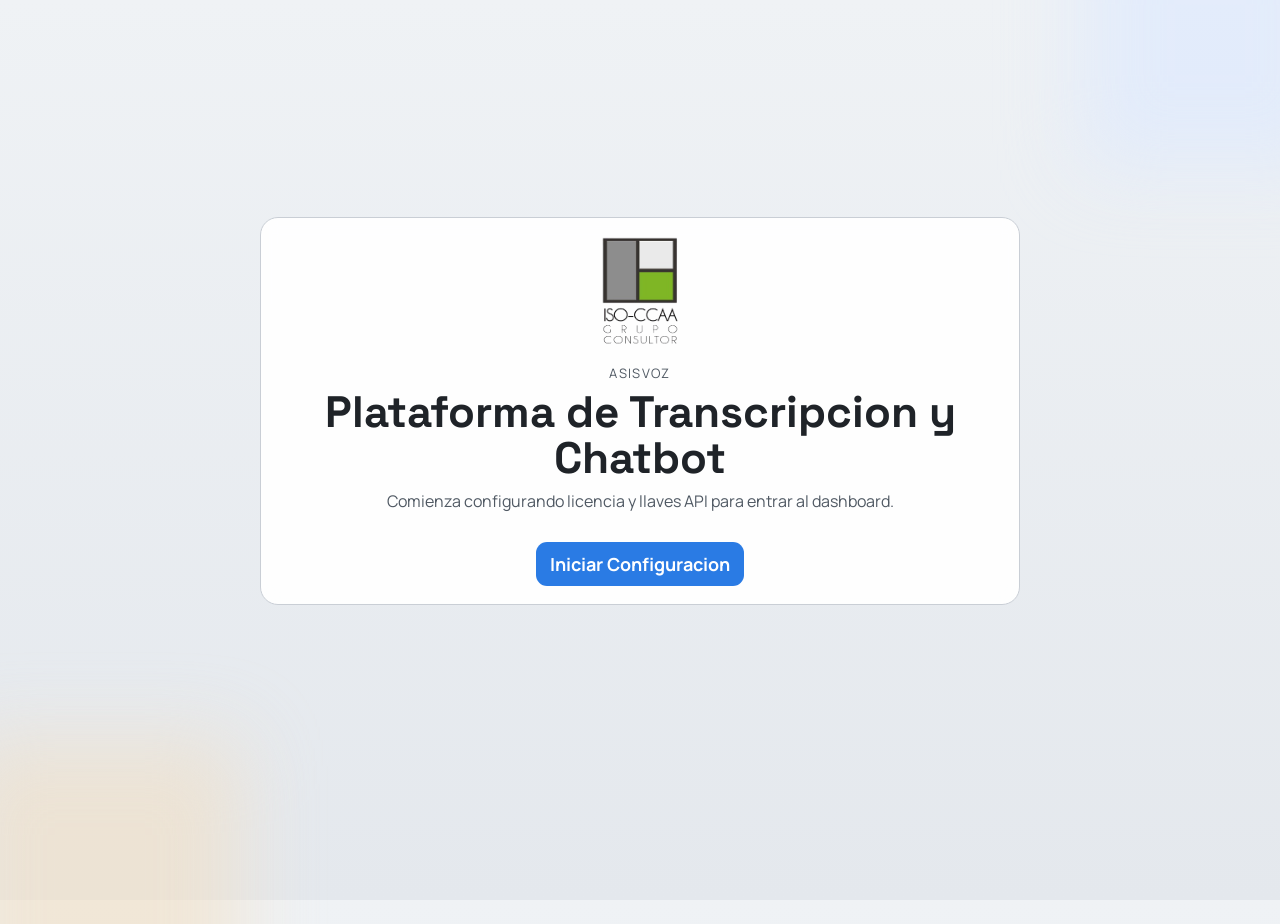
<file: web/index.html>
<!doctype html>
<html lang="es">
<head>
  <meta charset="utf-8">
  <meta name="viewport" content="width=device-width, initial-scale=1">
  <title>AsisVoz - Inicio</title>
  <link rel="icon" type="image/x-icon" href="../media/logo.ico">
  <link rel="preconnect" href="https://fonts.googleapis.com">
  <link rel="preconnect" href="https://fonts.gstatic.com" crossorigin>
  <link href="https://fonts.googleapis.com/css2?family=Manrope:wght@400;600;700;800&family=Space+Grotesk:wght@500;700&display=swap" rel="stylesheet">
  <link rel="stylesheet" href="./styles.css">
</head>
<body>
  <div class="bg-shape bg-a"></div>
  <div class="bg-shape bg-b"></div>

  <main class="app landing-wrap">
    <section class="card landing-card">
      <img class="landing-logo" src="../media/icono.png" alt="AsisVoz logo">
      <p class="tag">AsisVoz</p>
      <h1>Plataforma de Transcripcion y Chatbot</h1>
      <p class="sub">Comienza configurando licencia y llaves API para entrar al dashboard.</p>
      <a class="btn-link big-btn" href="./configurar.html">Iniciar Configuracion</a>
    </section>
  </main>
</body>
</html>
</file>
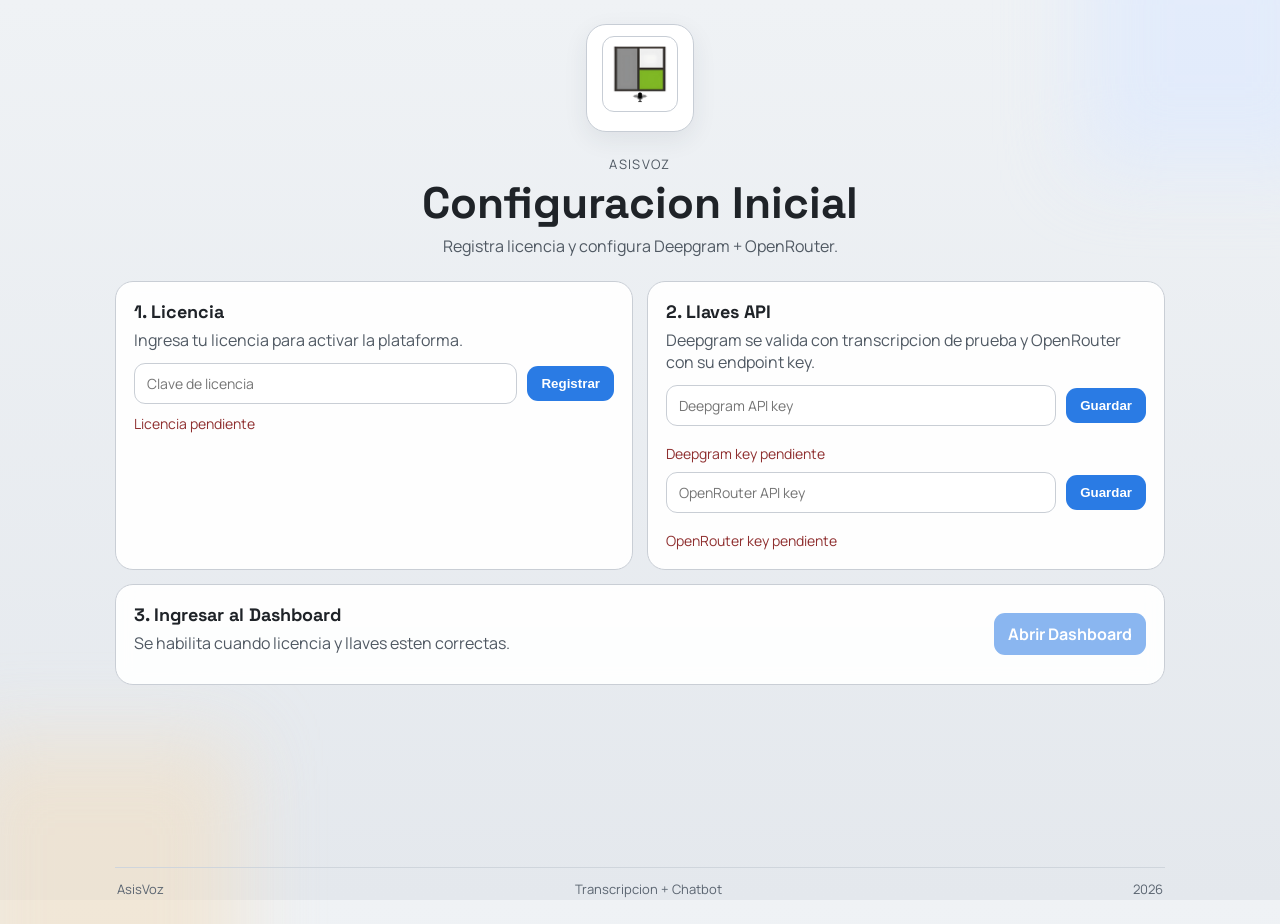
<file: web/chatbot.html>
<!doctype html>
<html lang="es">
<head>
  <meta charset="utf-8">
  <meta name="viewport" content="width=device-width, initial-scale=1">
  <title>AsisVoz - Chatbot</title>
  <link rel="icon" type="image/x-icon" href="../media/logo.ico">
  <link rel="preconnect" href="https://fonts.googleapis.com">
  <link rel="preconnect" href="https://fonts.gstatic.com" crossorigin>
  <link href="https://fonts.googleapis.com/css2?family=Manrope:wght@400;600;700;800&family=Space+Grotesk:wght@500;700&display=swap" rel="stylesheet">
  <link rel="stylesheet" href="./styles.css">
</head>
<body>
  <div class="bg-shape bg-a"></div>
  <div class="bg-shape bg-b"></div>

  <main class="app">
    <nav class="top-nav">
      <button type="button" class="ghost" onclick="history.back()">Atras</button>
      <a href="./configurar.html">Configuracion</a>
      <a href="./dashboard.html">Dashboard</a>
      <a href="./transcripcion.html">Transcripcion</a>
      <a href="./chatbot.html" class="active">Chatbot</a>
    </nav>

    <section class="hero">
      <img class="hero-logo" src="../media/icono.png" alt="AsisVoz logo">
      <p class="tag">AsisVoz</p>
      <h1>Modulo de Chatbot</h1>
      <p class="sub">OpenRouter desde frontend con tu llave local.</p>
    </section>

    <section class="grid">
      <article class="card card-wide">
        <div class="row-between">
          <h2>Conversacion</h2>
          <div class="field-row small">
            <input id="modelInput" type="text" value="openai/gpt-4o-mini" placeholder="Modelo OpenRouter">
            <button id="clearChatBtn" class="ghost">Limpiar chat</button>
          </div>
        </div>
        <div id="chatBox" class="chat-box"></div>
        <div class="field-row">
          <input id="chatInput" type="text" placeholder="Escribe un mensaje">
          <button id="sendBtn">Enviar</button>
        </div>
        <p id="chatStatus" class="status"></p>
      </article>
    </section>
  </main>

  <script src="./js/common.js"></script>
  <script src="./js/chatbot.js"></script>
</body>
</html>
</file>
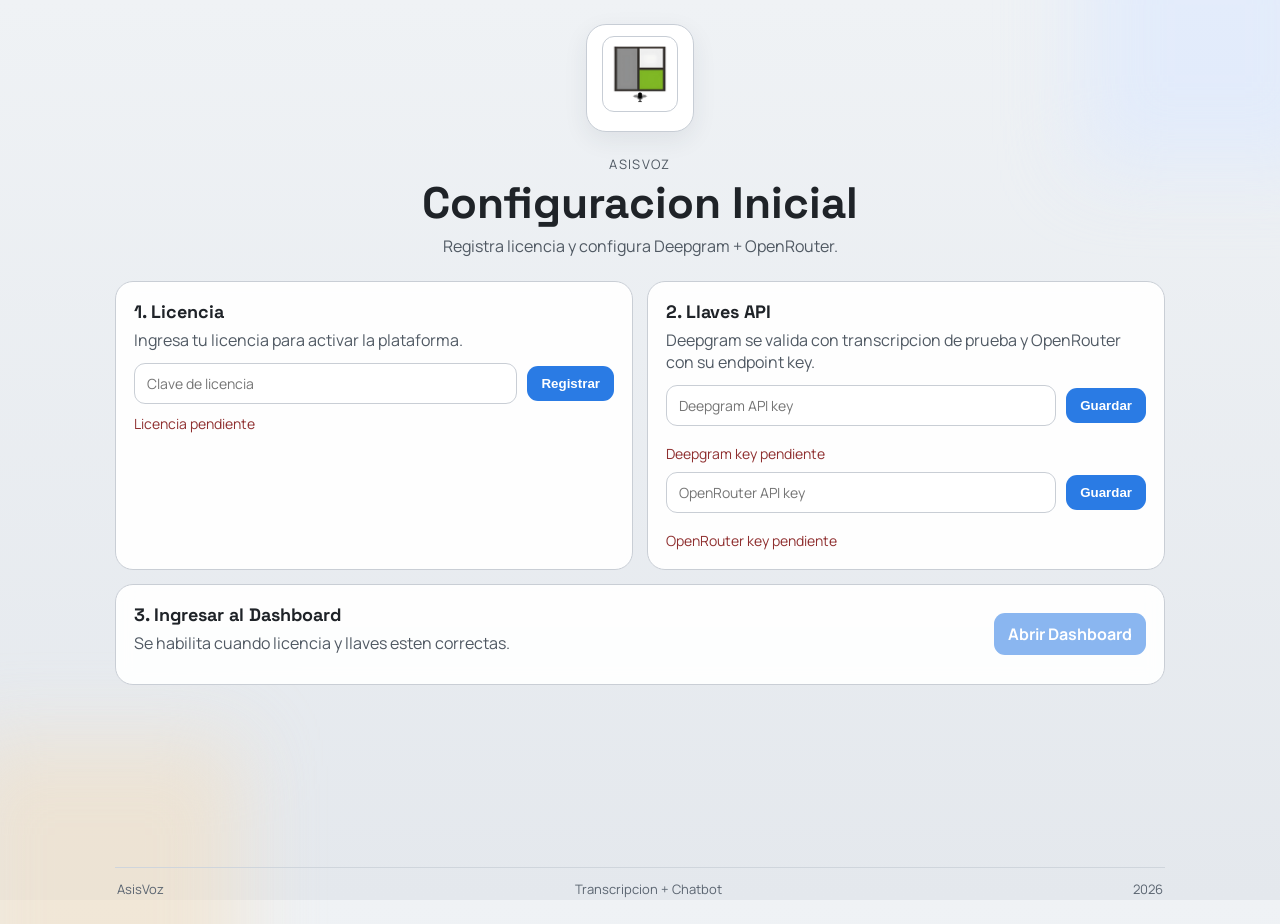
<file: web/configurar.html>
<!doctype html>
<html lang="es">
<head>
  <meta charset="utf-8">
  <meta name="viewport" content="width=device-width, initial-scale=1">
  <title>AsisVoz - Configurar</title>
  <link rel="icon" type="image/x-icon" href="../media/logo.ico">
  <link rel="preconnect" href="https://fonts.googleapis.com">
  <link rel="preconnect" href="https://fonts.gstatic.com" crossorigin>
  <link href="https://fonts.googleapis.com/css2?family=Manrope:wght@400;600;700;800&family=Space+Grotesk:wght@500;700&display=swap" rel="stylesheet">
  <link rel="stylesheet" href="./styles.css">
</head>
<body>
  <div class="bg-shape bg-a"></div>
  <div class="bg-shape bg-b"></div>

  <main class="app app-config">
    <section class="hero hero-centered">
      <div class="hero-logo-wrap">
        <img class="hero-logo" src="../media/logo.ico" alt="AsisVoz logo">
      </div>
      <p class="tag">AsisVoz</p>
      <h1>Configuracion Inicial</h1>
      <p class="sub">Registra licencia y configura Deepgram + OpenRouter.</p>
    </section>

    <section class="grid">
      <article class="card">
        <h2>1. Licencia</h2>
        <p class="muted">Ingresa tu licencia para activar la plataforma.</p>
        <div class="field-row">
          <input id="licenseInput" type="text" placeholder="Clave de licencia">
          <button id="saveLicenseBtn">Registrar</button>
        </div>
        <p id="licenseStatus" class="status"></p>
      </article>

      <article class="card">
        <h2>2. Llaves API</h2>
        <p class="muted">Deepgram se valida con transcripcion de prueba y OpenRouter con su endpoint key.</p>
        <div class="stack">
          <div class="field-row">
            <input id="deepgramInput" type="password" placeholder="Deepgram API key">
            <button id="saveDeepgramBtn">Guardar</button>
          </div>
          <p id="deepgramStatus" class="status"></p>

          <div class="field-row">
            <input id="openrouterInput" type="password" placeholder="OpenRouter API key">
            <button id="saveOpenrouterBtn">Guardar</button>
          </div>
          <p id="openrouterStatus" class="status"></p>
        </div>
      </article>

      <article class="card card-wide">
        <div class="row-between">
          <div>
            <h2>3. Ingresar al Dashboard</h2>
            <p class="muted">Se habilita cuando licencia y llaves esten correctas.</p>
          </div>
          <a id="goDashboardBtn" class="btn-link disabled-link" href="./dashboard.html">Abrir Dashboard</a>
        </div>
      </article>
    </section>

    <footer class="app-footer">
      <span>AsisVoz</span>
      <span>Transcripcion + Chatbot</span>
      <span id="footerYear"></span>
    </footer>
  </main>

  <script src="./js/common.js"></script>
  <script src="./js/config.js"></script>
  <script>
    document.getElementById("footerYear").textContent = new Date().getFullYear();
  </script>
</body>
</html>
</file>
<file: web/styles.css>
:root {
  --font-base: "Manrope", sans-serif;
  --font-display: "Space Grotesk", sans-serif;
  --bg: #e8ebee;
  --ink: #1f2328;
  --ink-soft: #505963;
  --line: #c9ced5;
  --card: rgba(255, 255, 255, 0.92);
  --primary: #2a7be4;
  --primary-dark: #1f63bb;
  --warn: #8f2f2f;
}

* {
  box-sizing: border-box;
}

body {
  margin: 0;
  font-family: var(--font-base);
  color: var(--ink);
  min-height: 100vh;
  background: linear-gradient(180deg, #eff2f5 0%, #e4e8ed 100%);
  overflow-x: hidden;
}

html,
body {
  width: 100%;
  height: 100%;
}

.bg-shape {
  position: fixed;
  z-index: -1;
  filter: blur(40px);
  opacity: 0.6;
}

.bg-a {
  top: -90px;
  right: -60px;
  width: 260px;
  height: 260px;
  background: #dbe8ff;
}

.bg-b {
  bottom: -120px;
  left: -40px;
  width: 280px;
  height: 280px;
  background: #f2dfc3;
}

.app {
  width: min(1050px, 92vw);
  margin: 24px auto 60px;
}

.app-config {
  min-height: calc(100vh - 24px);
  display: flex;
  flex-direction: column;
}

.landing-wrap {
  min-height: 86vh;
  display: grid;
  place-items: center;
}

.landing-card {
  text-align: center;
  width: min(760px, 95%);
  padding: 34px;
}

.landing-logo {
  width: 110px;
  height: 110px;
  object-fit: contain;
}

.big-btn {
  margin-top: 14px;
  font-size: 18px;
  padding: 14px 26px;
}

.desktop-app {
  width: 100vw;
  min-height: 100vh;
  margin: 0;
  border: 0;
  border-radius: 0;
  background: #f6f7f8;
  box-shadow: none;
  overflow: hidden;
}

.window-titlebar {
  height: 34px;
  background: #d7dde3;
  border-bottom: 1px solid #c0c7cf;
  display: flex;
  align-items: center;
  padding: 0 10px;
  gap: 12px;
}

.window-title {
  font-size: 15px;
  font-weight: 700;
}

.window-subtitle {
  color: #4d5660;
  font-size: 12px;
  flex: 1;
}

.title-actions .sub-link {
  font-size: 12px;
  text-decoration: none;
  color: #2f3943;
}

.title-actions .tiny-btn {
  margin-top: 0;
  margin-right: 6px;
}

.window-menubar {
  height: 32px;
  display: flex;
  align-items: center;
  padding: 0 10px;
  border-bottom: 1px solid #d8dde3;
  color: #2f3943;
  background: #f7f9fb;
  font-size: 14px;
}

.workspace {
  display: grid;
  grid-template-columns: 260px 1fr;
  min-height: calc(100vh - 66px);
}

.dashboard-main {
  padding: 16px;
  display: flex;
  flex-direction: column;
  gap: 12px;
}

.dashboard-head {
  display: flex;
  justify-content: space-between;
  gap: 14px;
  align-items: flex-start;
}

.balance-group {
  display: flex;
  flex-direction: column;
  align-items: flex-end;
}

.tab-bar {
  display: flex;
  gap: 8px;
}

.tab-btn {
  background: #eef2f7;
  color: #2b3a4a;
  border: 1px solid #c5ced8;
}

.tab-btn.active {
  background: var(--primary);
  color: #fff;
  border-color: var(--primary);
}

.tab-panel {
  display: none;
  grid-template-columns: 1fr;
  gap: 12px;
}

.tab-panel.active {
  display: grid;
}

.tab-panel .card {
  animation: none;
}

.left-rail {
  border-right: 1px solid #d6dbe2;
  background: #f5f6f8;
  padding: 20px 14px;
  overflow: auto;
}

.rail-head h2 {
  margin: 0;
  font-size: 38px;
  font-weight: 800;
}

.rail-head p {
  margin: 8px 0 14px;
  font-size: 15px;
  color: var(--ink-soft);
}

.drop-card {
  border: 1px solid #bcc3cc;
  border-radius: 12px;
  min-height: 210px;
  background: #e7ebef;
  text-align: center;
  padding: 16px 12px;
}

.music-mark {
  font-size: 46px;
  line-height: 1;
  margin-top: 10px;
}

.drop-card p {
  margin: 16px 0 18px;
  color: #323a44;
  font-size: 14px;
}

.drop-card input[type="file"] {
  background: #f8fafc;
}

.block-btn {
  width: 100%;
  text-align: center;
}

.plain-btn {
  border: none;
  cursor: pointer;
}

.file-chip {
  margin-top: 14px;
  border: 1px solid #c7ccd2;
  border-radius: 8px;
  background: #fbfcfd;
  display: flex;
  justify-content: space-between;
  align-items: center;
  padding: 8px 10px;
  font-size: 13px;
}

.file-chip button {
  background: #c84b3a;
  border-radius: 6px;
  min-width: 28px;
  padding: 4px 8px;
}

.file-chip button:disabled {
  opacity: 0.45;
}

.muted-btn {
  margin-top: 12px;
  opacity: 0.75;
}

.loader-gif {
  width: 64px;
  height: 64px;
  object-fit: contain;
  display: block;
  margin: 44px auto 0;
}

.center-pane {
  display: flex;
  flex-direction: column;
  padding: 16px;
}

.pane-top {
  display: flex;
  justify-content: space-between;
  gap: 14px;
}

.chat-logo-wrap {
  flex: 1;
  text-align: center;
}

.chat-logo-wrap img {
  width: 80px;
  height: 80px;
  object-fit: contain;
}

.chat-logo-wrap h3 {
  margin: 8px 0 4px;
  font-size: 38px;
  font-family: var(--font-display);
}

.chat-logo-wrap p {
  margin: 0;
  color: #38414b;
  font-size: 22px;
}

.balance-pill {
  align-self: flex-start;
  background: #b4a58a;
  color: #1f2328;
  border-radius: 14px;
  font-weight: 800;
  padding: 10px 16px;
  font-size: 19px;
  box-shadow: inset 0 0 0 1px #988b73;
}

.chat-shell {
  flex: 1;
  margin-top: 14px;
  border: 1px solid #d5dae1;
  border-radius: 14px;
  background: #f8f9fb;
  padding: 14px;
  display: flex;
  flex-direction: column;
  min-height: 520px;
}

.chat-tools {
  display: grid;
  grid-template-columns: 1fr auto;
  gap: 8px;
  margin-bottom: 10px;
}

.chat-tools select {
  width: 100%;
  border: 1px solid var(--line);
  border-radius: 11px;
  padding: 10px 12px;
  font-size: 14px;
  font-family: var(--font-base);
  background: #fff;
}

.chat-feed {
  flex: 1;
  overflow: auto;
  display: grid;
  gap: 10px;
  align-content: start;
}

.feed-item {
  margin-left: auto;
  width: min(480px, 100%);
  border-radius: 12px;
  background: #dceefc;
  border: 1px solid #c3dff1;
  padding: 12px;
  display: flex;
  align-items: center;
  justify-content: space-between;
  gap: 10px;
}

.ok-item {
  background: #e9f9ee;
  border-color: #d2efd8;
}

.feed-text {
  font-size: 16px;
  color: #22303d;
}

.mini-btn {
  font-size: 12px;
  font-weight: 700;
  padding: 7px 10px;
  border-radius: 8px;
  background: #f0f3f6;
  color: #334051;
  border: 1px solid #d5dae0;
}

.danger-btn {
  background: #fff2f2;
  border-color: #efc7c7;
  color: #9b1c1c;
}

.tiny-btn {
  margin-top: 8px;
  padding: 6px 10px;
  font-size: 12px;
}

.chat-input-row {
  margin-top: 14px;
  display: grid;
  grid-template-columns: 1fr auto;
  gap: 10px;
}

.chat-input-row input {
  border-radius: 10px;
  border: 1px solid #c5ccd4;
  padding: 10px 12px;
  font-size: 14px;
}

.dashboard-actions {
  margin-top: 12px;
  display: flex;
  gap: 10px;
}

.history-box {
  margin-top: 14px;
  border-top: 1px solid #d5dbe2;
  padding-top: 10px;
}

.history-box h4 {
  margin: 0 0 6px;
  font-size: 14px;
}

.hero-logo {
  width: 76px;
  height: 76px;
  object-fit: contain;
  margin-bottom: 8px;
  background: #ffffff;
  border: 1px solid #c7cdd5;
  border-radius: 12px;
  padding: 8px;
}

.hero {
  animation: enter 420ms ease;
}

.hero-centered {
  display: flex;
  flex-direction: column;
  align-items: center;
  text-align: center;
  margin-bottom: 8px;
}

.hero-logo-wrap {
  width: 108px;
  height: 108px;
  border-radius: 20px;
  background: #ffffff;
  border: 1px solid #c7cdd5;
  display: grid;
  place-items: center;
  box-shadow: 0 8px 24px rgba(40, 50, 60, 0.08);
  margin-bottom: 10px;
}

.hero-centered .sub {
  max-width: 700px;
}

.app-footer {
  margin-top: auto;
  border-top: 1px solid #cfd5dc;
  padding: 12px 2px 2px;
  display: flex;
  justify-content: space-between;
  gap: 10px;
  font-size: 13px;
  color: #5a6470;
}

.tag {
  font-size: 13px;
  letter-spacing: 0.1em;
  text-transform: uppercase;
  color: var(--ink-soft);
  margin-bottom: 8px;
}

h1 {
  margin: 0 0 8px;
  font-family: var(--font-display);
  font-size: clamp(28px, 4vw, 44px);
  line-height: 1.04;
}

.sub {
  margin-top: 0;
  color: var(--ink-soft);
}

.grid {
  display: grid;
  grid-template-columns: 1fr 1fr;
  gap: 14px;
}

.card {
  background: var(--card);
  border: 1px solid var(--line);
  border-radius: 18px;
  padding: 18px;
  backdrop-filter: blur(8px);
  animation: enter 520ms ease;
}

.card-wide {
  grid-column: 1 / -1;
}

h2 {
  margin: 0 0 6px;
  font-size: 18px;
  font-family: var(--font-display);
}

.muted {
  color: var(--ink-soft);
  margin: 0 0 12px;
}

.field-row,
.upload,
.row-between {
  display: flex;
  gap: 10px;
  align-items: center;
}

.stack {
  display: grid;
  gap: 8px;
}

.row-between {
  justify-content: space-between;
}

input[type="text"],
input[type="password"],
input[type="file"] {
  width: 100%;
  border: 1px solid var(--line);
  border-radius: 11px;
  padding: 10px 12px;
  font-size: 14px;
  font-family: var(--font-base);
}

.field-row.small input[type="text"] {
  min-width: 220px;
}

button {
  border: 0;
  border-radius: 11px;
  padding: 10px 14px;
  background: var(--primary);
  color: white;
  font-weight: 700;
  cursor: pointer;
  transition: transform 120ms ease, background 120ms ease;
}

button:hover {
  background: var(--primary-dark);
  transform: translateY(-1px);
}

button:disabled {
  opacity: 0.5;
  cursor: not-allowed;
}

.ghost {
  background: transparent;
  color: var(--primary-dark);
  border: 1px solid var(--primary-dark);
}

.btn-link {
  display: inline-block;
  border-radius: 11px;
  padding: 10px 14px;
  background: var(--primary);
  color: white;
  font-weight: 700;
  text-decoration: none;
}

.disabled-link {
  opacity: 0.55;
  pointer-events: none;
}

.status {
  min-height: 20px;
  margin: 10px 0 0;
  font-size: 14px;
}

.error {
  color: var(--warn);
}

.ok {
  color: var(--primary-dark);
}

.download {
  display: inline-block;
  margin-top: 10px;
  color: var(--primary-dark);
  font-weight: 700;
}

.history {
  list-style: none;
  margin: 0;
  padding: 0;
}

.history li {
  border-bottom: 1px dashed var(--line);
  padding: 10px 0;
  display: flex;
  justify-content: space-between;
  gap: 10px;
  align-items: center;
}

.history a {
  color: var(--ink);
  text-decoration: none;
}

.hidden {
  display: none;
}

.top-nav {
  display: flex;
  gap: 8px;
  margin-bottom: 16px;
}

.top-nav a {
  border: 1px solid var(--line);
  border-radius: 999px;
  padding: 8px 12px;
  text-decoration: none;
  color: var(--ink);
  background: rgba(255, 255, 255, 0.7);
}

.top-nav a.active {
  border-color: var(--primary);
  color: var(--primary-dark);
  font-weight: 700;
}

.chat-box {
  border: 1px solid var(--line);
  border-radius: 12px;
  padding: 12px;
  min-height: 360px;
  max-height: 360px;
  overflow-y: auto;
  background: #ffffff;
  margin-bottom: 10px;
}

.bubble {
  padding: 10px 12px;
  border-radius: 12px;
  margin-bottom: 8px;
  max-width: 90%;
  white-space: pre-wrap;
}

.bubble-user {
  background: #daf4ec;
  margin-left: auto;
}

.bubble-assistant {
  background: #eff2f4;
}

.code-box {
  display: block;
  white-space: pre-line;
  background: #f5fbf8;
  border: 1px solid var(--line);
  border-radius: 10px;
  padding: 10px;
  margin-bottom: 10px;
}

/* Dashboard polish */
body.dashboard-page {
  background:
    radial-gradient(900px 400px at 10% -10%, #d8e7ff 0%, transparent 55%),
    radial-gradient(900px 400px at 100% 0%, #dff7ef 0%, transparent 55%),
    #eef2f7;
}

.dashboard-page .desktop-app {
  background: transparent;
}

.dashboard-page .window-titlebar {
  height: 62px;
  background: rgba(255, 255, 255, 0.9);
  border-bottom: 1px solid #d8e0ea;
  padding: 0 20px;
}

.dashboard-page .window-title {
  font-size: 24px;
  font-family: var(--font-display);
}

.dashboard-page .window-subtitle {
  font-size: 14px;
}

.dashboard-page .window-menubar {
  display: none;
}

.dashboard-page .dashboard-main {
  width: min(1240px, 96vw);
  margin: 18px auto 26px;
  padding: 0;
  gap: 14px;
}

.dashboard-page .dashboard-head {
  background: rgba(255, 255, 255, 0.92);
  border: 1px solid #d8e0ea;
  border-radius: 18px;
  padding: 18px;
  align-items: center;
}

.dash-brand {
  display: flex;
  align-items: center;
  text-align: left;
  gap: 14px;
}

.dash-brand img {
  width: 72px;
  height: 72px;
  border-radius: 14px;
  background: #fff;
  border: 1px solid #d7dee8;
  padding: 8px;
}

.dash-brand h3 {
  margin: 0 0 2px;
  font-size: 32px;
  font-family: var(--font-display);
}

.brand-title-row {
  display: flex;
  align-items: center;
  gap: 10px;
}

.brand-title-row .tiny-btn {
  margin-top: 0;
}

.dash-brand p {
  margin: 0;
  font-size: 16px;
  color: #5c6674;
}

.dashboard-page .balance-pill {
  background: #f3f6fb;
  color: #334155;
  border: 1px solid #d6dee9;
  box-shadow: none;
  font-size: 14px;
  padding: 10px 12px;
  max-width: 360px;
}

.balance-help {
  margin: 6px 0 0;
  font-size: 12px;
  color: #64748b;
  text-align: right;
}

.theme-switch {
  display: inline-flex;
  align-items: center;
  gap: 8px;
  margin-bottom: 8px;
  cursor: pointer;
}

.theme-switch input {
  position: absolute;
  opacity: 0;
  pointer-events: none;
}

.theme-slider {
  width: 46px;
  height: 26px;
  border-radius: 999px;
  background: #d8e2ef;
  border: 1px solid #c5d2e3;
  position: relative;
  transition: background 140ms ease, border-color 140ms ease;
}

.theme-slider::after {
  content: "";
  position: absolute;
  top: 3px;
  left: 3px;
  width: 18px;
  height: 18px;
  border-radius: 50%;
  background: #ffffff;
  box-shadow: 0 1px 4px rgba(15, 23, 42, 0.2);
  transition: transform 140ms ease;
}

.theme-switch input:checked + .theme-slider {
  background: #1f6feb;
  border-color: #1f6feb;
}

.theme-switch input:checked + .theme-slider::after {
  transform: translateX(20px);
}

.theme-label {
  font-size: 13px;
  font-weight: 700;
  color: #334155;
}

.dashboard-page .tab-bar {
  background: rgba(255, 255, 255, 0.85);
  border: 1px solid #d8e0ea;
  border-radius: 14px;
  padding: 8px;
}

.dashboard-page .tab-btn {
  border-radius: 10px;
  padding: 10px 16px;
  font-size: 15px;
}

.dashboard-page .card {
  background: rgba(255, 255, 255, 0.94);
  border: 1px solid #d8e0ea;
  border-radius: 16px;
  box-shadow: 0 8px 24px rgba(31, 52, 83, 0.06);
}

.dashboard-page .chat-feed {
  min-height: 320px;
  background: #f8fbff;
  border: 1px solid #deebfb;
  border-radius: 12px;
  padding: 10px;
}

.dashboard-page .dashboard-actions {
  margin-top: 4px;
}

.dashboard-footer {
  margin-top: 4px;
  border: 1px solid #d8e0ea;
  background: rgba(255, 255, 255, 0.88);
  border-radius: 12px;
  padding: 10px 12px;
  display: flex;
  justify-content: space-between;
  gap: 10px;
  font-size: 13px;
  color: #64748b;
}

#chatFileInput {
  max-width: 360px;
}

#chatFileInfo {
  margin-top: 2px;
}

.hidden-file-input {
  position: absolute;
  width: 1px;
  height: 1px;
  padding: 0;
  margin: -1px;
  overflow: hidden;
  clip: rect(0, 0, 0, 0);
  border: 0;
}

.attach-row {
  display: flex;
  align-items: center;
  gap: 10px;
  flex-wrap: wrap;
  margin-top: 8px;
}

.attach-btn {
  display: inline-flex;
  align-items: center;
  border: 1px dashed #9eb3cd;
  background: #f3f8ff;
  color: #315d96;
  border-radius: 10px;
  padding: 8px 12px;
  font-weight: 700;
  cursor: pointer;
}

.attach-chip {
  display: inline-flex;
  align-items: center;
  gap: 8px;
  background: #eef6ff;
  border: 1px solid #c9ddf7;
  color: #294a78;
  border-radius: 999px;
  padding: 6px 8px 6px 12px;
}

.chat-compose {
  margin-top: 10px;
  background: #ffffff;
  border: 1px solid #d8e2ef;
  border-radius: 18px;
  padding: 12px;
  position: relative;
}

.chat-compose textarea {
  width: 100%;
  border: 0;
  outline: none;
  resize: none;
  background: transparent;
  color: #1f2937;
  font-size: 18px;
  line-height: 1.35;
  padding: 4px 6px 10px;
}

.chat-compose textarea::placeholder {
  color: #94a3b8;
}

.compose-toolbar {
  display: flex;
  align-items: center;
  justify-content: space-between;
}

.compose-left,
.compose-right {
  display: flex;
  align-items: center;
  gap: 10px;
}

.icon-circle-btn {
  width: 34px;
  height: 34px;
  border-radius: 999px;
  border: 1px solid #c8d6e8;
  background: #f1f7ff;
  color: #315d96;
  font-size: 22px;
  line-height: 1;
  padding: 0;
}

.thinking-pill {
  color: #315d96;
  font-weight: 600;
  font-size: 15px;
}

.send-circle-btn {
  width: 40px;
  height: 40px;
  border-radius: 999px;
  border: 0;
  background: #f59f3a;
  color: #fff;
  font-size: 20px;
  font-weight: 800;
  line-height: 1;
  padding: 0;
}

.attach-menu {
  position: absolute;
  left: 12px;
  bottom: 54px;
  background: #ffffff;
  border: 1px solid #d8e2ef;
  border-radius: 12px;
  min-width: 240px;
  box-shadow: 0 14px 32px rgba(15, 23, 42, 0.12);
  overflow: hidden;
  z-index: 12;
}

.attach-menu button {
  width: 100%;
  background: transparent;
  border: 0;
  color: #1f2937;
  text-align: left;
  padding: 12px 14px;
  font-size: 15px;
}

.attach-menu button:hover {
  background: #f1f5f9;
  transform: none;
}

.attach-chip-card {
  display: inline-flex;
  align-items: center;
  gap: 10px;
  background: #f8fbff;
  border: 1px solid #d8e2ef;
  border-radius: 999px;
  padding: 6px 8px;
  margin-bottom: 8px;
  max-width: 100%;
}

.attach-chip-icon {
  width: 28px;
  height: 28px;
  display: grid;
  place-items: center;
  border-radius: 8px;
  background: #1f6feb;
}

.attach-chip-text {
  display: inline-flex;
  min-width: 0;
}

.attach-chip-text strong {
  color: #1f2937;
  font-size: 13px;
  white-space: nowrap;
  overflow: hidden;
  text-overflow: ellipsis;
  max-width: 260px;
}

.attach-chip-text small {
  color: #64748b;
  font-size: 12px;
}

.close-chip-btn {
  margin-left: auto;
  border: 1px solid #c8d6e8;
  background: #ffffff;
  color: #315d96;
  border-radius: 999px;
  padding: 6px 10px;
  font-size: 12px;
  line-height: 1;
}

.attach-chip-card.hidden {
  display: none;
}

body.theme-dark {
  color: #e2e8f0;
  background:
    radial-gradient(900px 400px at 10% -10%, #1a2740 0%, transparent 55%),
    radial-gradient(900px 400px at 100% 0%, #152f2f 0%, transparent 55%),
    #0f172a;
}

body.theme-dark .dashboard-main,
body.theme-dark .dashboard-head,
body.theme-dark .tab-bar,
body.theme-dark .card,
body.theme-dark .panel-main,
body.theme-dark .panel-sidebar,
body.theme-dark .chat-feed,
body.theme-dark .history-chatlike,
body.theme-dark .dashboard-footer,
body.theme-dark .chat-compose {
  background: #111c30;
  border-color: #243247;
  color: #e2e8f0;
}

body.theme-dark .dashboard-page .desktop-app {
  background: transparent;
}

body.theme-dark .dashboard-page .dash-brand p,
body.theme-dark .muted,
body.theme-dark .balance-help,
body.theme-dark .sub,
body.theme-dark .app-footer,
body.theme-dark .theme-label {
  color: #94a3b8;
}

body.theme-dark .dash-brand img {
  background: #0f172a;
  border-color: #334155;
}

body.theme-dark .dashboard-page .tab-btn {
  background: #0f172a;
  border-color: #334155;
  color: #cbd5e1;
}

body.theme-dark .dashboard-page .tab-btn.active {
  background: #1f6feb;
  border-color: #1f6feb;
  color: #fff;
}

body.theme-dark .dashboard-page .history-chatlike li,
body.theme-dark .attach-chip-card,
body.theme-dark .attach-menu {
  background: #0f172a;
  border-color: #334155;
}

body.theme-dark .mini-btn {
  background: #0f172a;
  color: #cbd5e1;
  border-color: #334155;
}

body.theme-dark .danger-btn {
  background: #3a1414;
  border-color: #7f1d1d;
  color: #fecaca;
}

body.theme-dark .attach-menu button {
  color: #e2e8f0;
}

body.theme-dark .attach-menu button:hover {
  background: #1e293b;
}

body.theme-dark .bubble-assistant {
  background: #1e293b;
  color: #e2e8f0;
}

body.theme-dark .bubble-user {
  background: #133e3a;
  color: #d1fae5;
}

body.theme-dark .chat-compose textarea,
body.theme-dark input[type="text"],
body.theme-dark input[type="password"],
body.theme-dark input[type="file"],
body.theme-dark select {
  background: #0f172a;
  border-color: #334155;
  color: #e2e8f0;
}

body.theme-dark .chat-compose textarea::placeholder {
  color: #64748b;
}

.dashboard-page .panel-shell {
  display: grid;
  grid-template-columns: 320px 1fr;
  gap: 14px;
  min-height: 560px;
}

.dashboard-page .panel-sidebar {
  border: 1px solid #dce5f1;
  border-radius: 14px;
  background: #f8fbff;
  padding: 14px;
  display: flex;
  flex-direction: column;
  gap: 10px;
}

.dashboard-page .panel-main {
  border: 1px solid #dce5f1;
  border-radius: 14px;
  background: #ffffff;
  padding: 12px;
  display: flex;
  flex-direction: column;
}

.dashboard-page .panel-main-head h3 {
  margin: 2px 0 10px;
  font-size: 16px;
}

.dashboard-page .history-chatlike {
  border: 1px solid #deebfb;
  border-radius: 12px;
  background: #f8fbff;
  padding: 10px;
  max-height: 430px;
  overflow: auto;
}

.dashboard-page .history-chatlike li {
  background: #ffffff;
  border: 1px solid #e5edf7;
  border-radius: 10px;
  margin-bottom: 8px;
  padding: 10px;
}

.history-actions {
  display: flex;
  gap: 8px;
  flex-wrap: wrap;
}

.dashboard-page .vertical-tools {
  grid-template-columns: 1fr;
}

.dashboard-page .chatgpt-feed {
  min-height: 430px;
  max-height: 430px;
}

.dashboard-page .bubble {
  max-width: 78%;
  border-radius: 14px;
  padding: 11px 13px;
}

.dashboard-page .bubble-user {
  background: #d6f4e7;
}

.dashboard-page .bubble-assistant {
  background: #eef2f7;
}

@media (max-width: 1100px) {
  .dashboard-page .dashboard-main {
    width: min(100%, 98vw);
  }
  .dashboard-page .panel-shell {
    grid-template-columns: 280px 1fr;
  }
}

.pdf-inline {
  margin-top: 12px;
  border: 1px solid #dce5f1;
  border-radius: 12px;
  background: #ffffff;
  overflow: hidden;
}

.pdf-inline-head {
  display: flex;
  justify-content: space-between;
  align-items: center;
  padding: 10px 12px;
  border-bottom: 1px solid #e2e8f0;
}

.pdf-inline-head h4 {
  margin: 0;
}

#pdfFrame {
  display: block;
  width: 100%;
  min-height: 540px;
  border: 0;
  background: #ffffff;
}

@keyframes enter {
  from {
    opacity: 0;
    transform: translateY(7px);
  }
  to {
    opacity: 1;
    transform: translateY(0);
  }
}

@media (max-width: 760px) {
  .grid {
    grid-template-columns: 1fr;
  }
  .top-nav {
    flex-wrap: wrap;
  }
  .field-row,
  .upload,
  .row-between {
    flex-direction: column;
    align-items: stretch;
  }
  .desktop-app {
    width: 100vw;
    border-radius: 0;
  }
  .workspace {
    grid-template-columns: 1fr;
  }
  .dashboard-head {
    flex-direction: column;
  }
  .balance-group {
    align-items: stretch;
    width: 100%;
  }
  .tab-panel {
    grid-template-columns: 1fr;
  }
  .dashboard-page .panel-shell {
    grid-template-columns: 1fr;
    min-height: auto;
  }
  .brand-title-row {
    flex-direction: column;
    align-items: flex-start;
    gap: 6px;
  }
  .dash-brand {
    width: 100%;
  }
  .dash-brand img {
    width: 56px;
    height: 56px;
  }
  .dash-brand h3 {
    font-size: 26px;
  }
  .dashboard-page .tab-bar {
    width: 100%;
    overflow-x: auto;
  }
  .dashboard-page .tab-btn {
    white-space: nowrap;
  }
  .dashboard-page .history-chatlike,
  .dashboard-page .chatgpt-feed {
    max-height: 360px;
  }
  .left-rail {
    border-right: 0;
    border-bottom: 1px solid #d6dbe2;
  }
  .balance-pill {
    width: 100%;
    text-align: center;
  }
  .chat-logo-wrap h3 {
    font-size: 28px;
  }
  .chat-logo-wrap p {
    font-size: 16px;
  }
  .dashboard-actions {
    flex-direction: column;
  }
  .chat-tools {
    grid-template-columns: 1fr;
  }
  .landing-card {
    padding: 20px;
  }
  .dashboard-footer {
    flex-direction: column;
    align-items: center;
    text-align: center;
  }
  .chat-compose textarea {
    font-size: 16px;
  }
  .attach-chip-card {
    max-width: 100%;
  }
  .attach-chip-text strong {
    max-width: 180px;
  }
  .attach-menu {
    min-width: 200px;
    left: 8px;
  }
  #chatFileInput {
    max-width: 100%;
  }
  .app-footer {
    flex-direction: column;
    align-items: center;
    text-align: center;
  }
}
</file>
